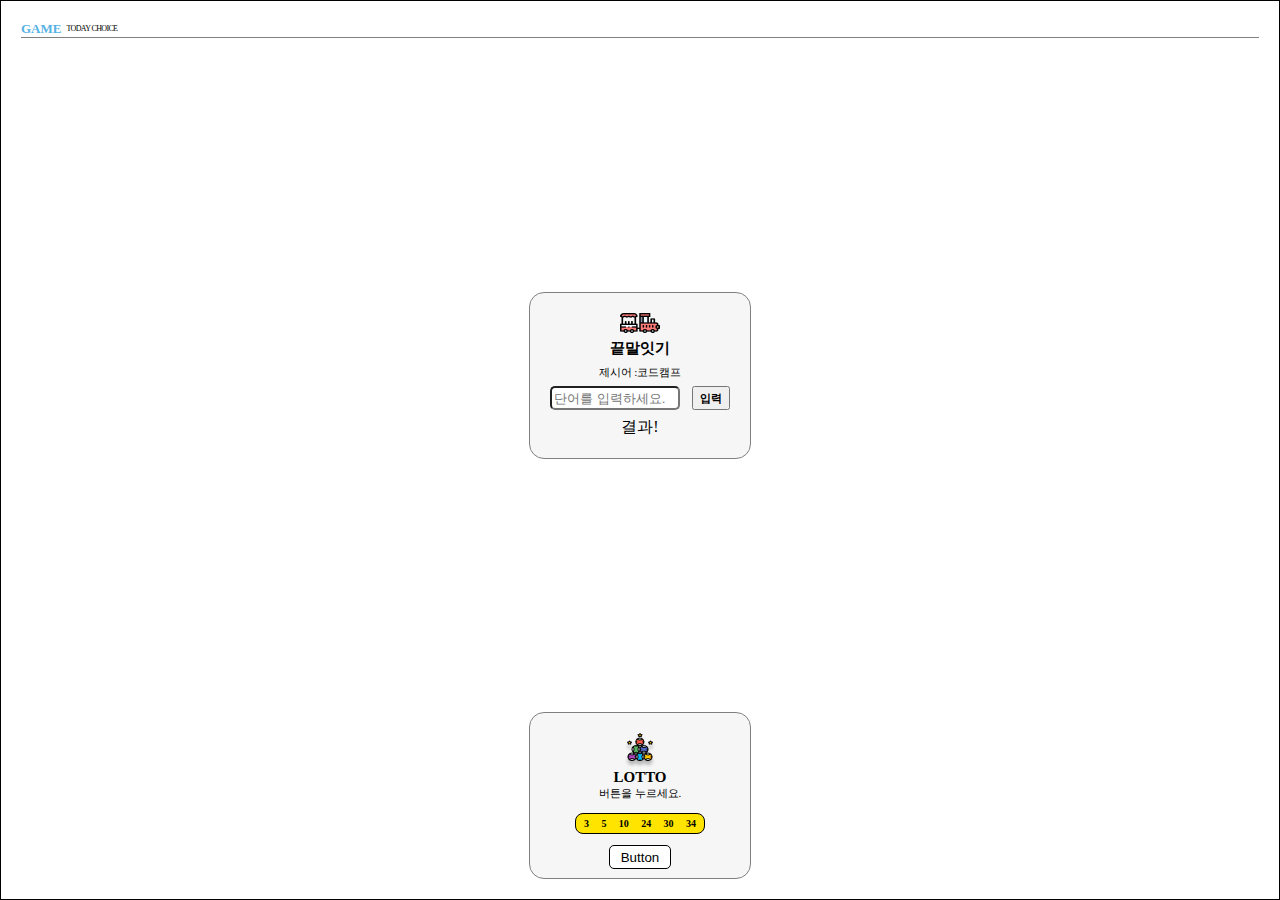
<file: cyworld/game.html>
<!DOCTYPE html>
<html lang="ko">
  <head>
    <title>Game</title>
    <link rel="stylesheet" href="./styles/game.css" />
    <script src="./game.js"></script>
  </head>
  <body>
    <div class="wrapper">
      <div class="wrapper__header">
        <div class="header__title">
          <div class="title">GAME</div>
          <div class="subtitle">TODAY CHOICE</div>
        </div>
        <div class="divideLine"></div>
      </div>
      <div class="game__container">
        <img src="./images/word.png" />
        <div class="game__title">끝말잇기</div>
        <div class="game__subtitle">
          제시어 :<span id="word">코드캠프</span>
        </div>
        <div class="word__text">
          <input class="textbox" id="myword" placeholder="단어를 입력하세요." />
          <button onclick="startWord()" class="search">입력</button>
        </div>
        <div id="result" class="word__results">결과!</div>
      </div>
      <div class="game__container">
        <img src="./images/lotto.png" />
        <div class="game__title">LOTTO</div>
        <div class="game__subtitle">버튼을 누르세요.</div>
        <div class="number__box">
          <div class="number__box__contents">
            <div>3</div>
            <div>5</div>
            <div>10</div>
            <div>24</div>
            <div>30</div>
            <div>34</div>
          </div>
          <!-- <input class="btn" type="button" value="Button" /> -->
          <button class="btn">Button</button>
        </div>
      </div>
    </div>
  </body>
</html>
</file>
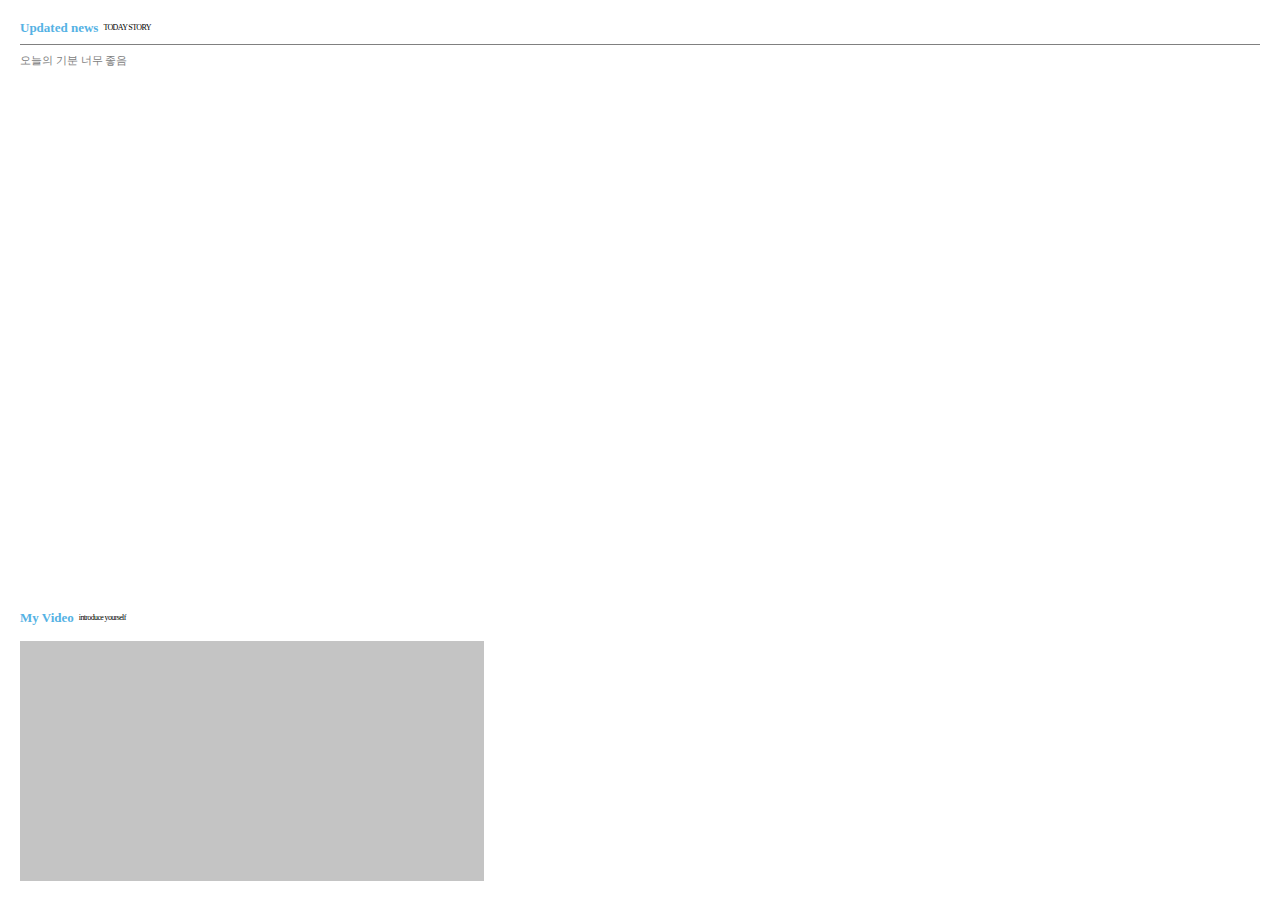
<file: cyworld/home.html>
<!DOCTYPE html>
<html lang="ko">
  <head>
    <title>Home</title>
    <link rel="stylesheet" href="./styles/home.css" />
  </head>
  <body>
    <div class="wrapper">
      <div class="wrapper__header">
        <div class="contents__title">
          <div class="title">Updated news</div>
          <div class="subtitle">TODAY STORY</div>
        </div>
        <div class="divideLine"></div>
        <div class="contents__body">오늘의 기분 너무 좋음</div>
      </div>
      <div class="wrapper__body">
        <div class="contents__title">
          <div class="title">My Video</div>
          <div class="subtitle">introduce yourself</div>
        </div>
        <div class="gray__box"></div>
      </div>
    </div>
  </body>
</html>
</file>
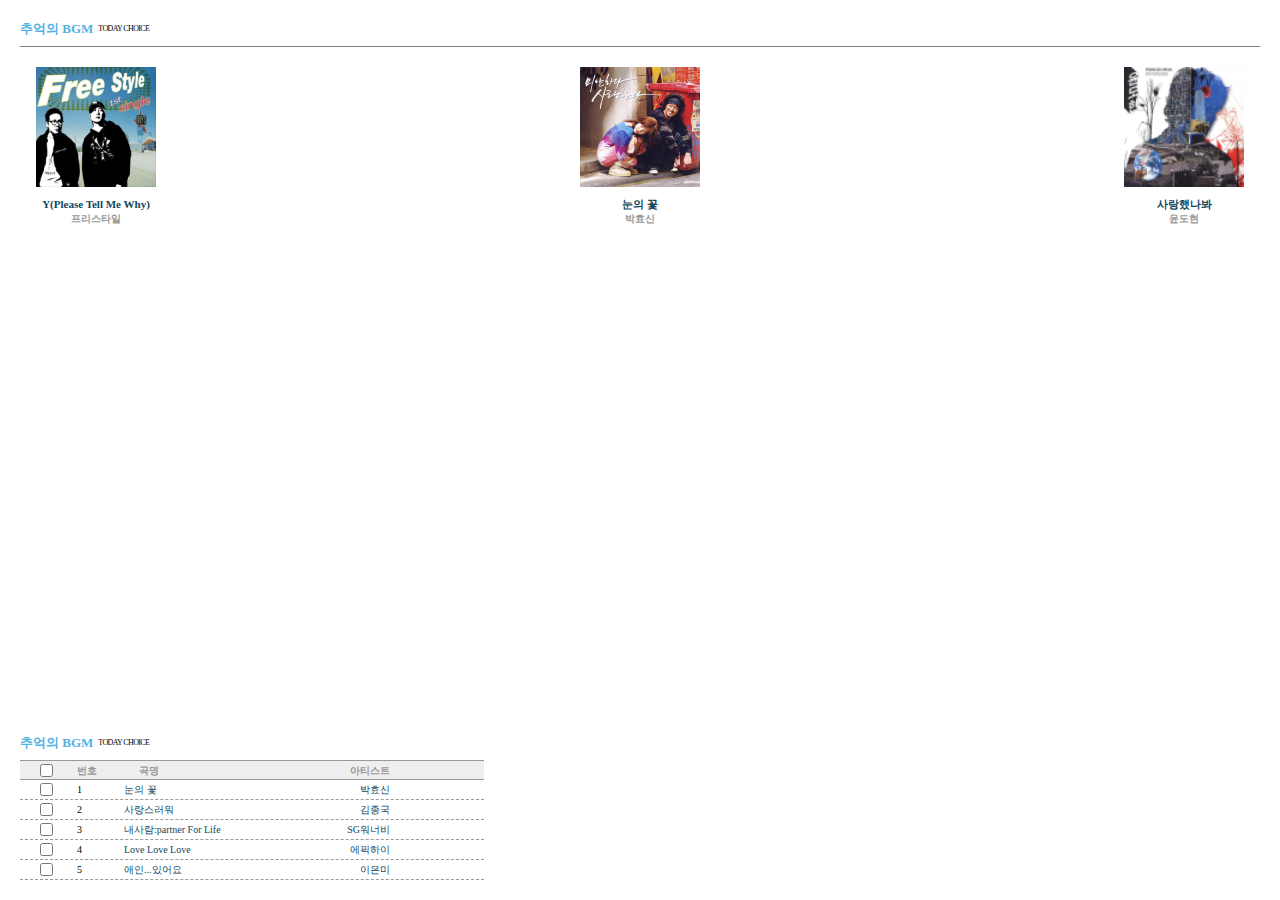
<file: cyworld/jukebox.html>
<!DOCTYPE html>
<html lang="ko">
  <head>
    <title>Document</title>
    <link rel="stylesheet" href="./styles/jukebox.css" />
  </head>
  <body>
    <div class="wrapper">
      <div class="wrapper__header">
        <div class="wrapper__title">
          <div class="title">추억의 BGM</div>
          <div class="subtitle">TODAY CHOICE</div>
        </div>
        <div class="divideLine"></div>
        <div class="album__wrapper">
          <div class="album__wrapper__column">
            <img src="./images/jukebox-01.png" />
            <span class="song__title">Y(Please Tell Me Why)</span>
            <span class="artist">프리스타일</span>
          </div>
          <div class="album__wrapper__column">
            <img src="./images/jukebox-02.png" />
            <span class="song__title">눈의 꽃</span>
            <span class="artist">박효신</span>
          </div>
          <div class="album__wrapper__column">
            <img src="./images/jukebox-03.png" />
            <span class="song__title">사랑했나봐</span>
            <span class="artist">윤도현</span>
          </div>
        </div>
      </div>
      <div class="wrapper__body">
        <div class="wrapper__title">
          <div class="title">추억의 BGM</div>
          <div class="subtitle">TODAY CHOICE</div>
        </div>
        <div class="header__title">
          <div class="header__title__column">
            <input type="checkbox" />
            <span>번호</span>
            <span>곡명</span>
          </div>
          <div class="header__title__column">
            <span>아티스트</span>
          </div>
        </div>
        <div class="header__title__song">
          <div class="header__title__column">
            <input type="checkbox" />
            <span class="number">1</span>
            <span>눈의 꽃</span>
          </div>
          <div class="header__title__column">
            <span>박효신</span>
          </div>
        </div>
        <div class="header__title__song">
          <div class="header__title__column">
            <input type="checkbox" />
            <span class="number">2</span>
            <span>사랑스러워</span>
          </div>
          <div class="header__title__column">
            <span>김종국</span>
          </div>
        </div>
        <div class="header__title__song">
          <div class="header__title__column">
            <input type="checkbox" />
            <span class="number">3</span>
            <span>내사람:partner For Life</span>
          </div>
          <div class="header__title__column">
            <span>SG워너비</span>
          </div>
        </div>
        <div class="header__title__song">
          <div class="header__title__column">
            <input type="checkbox" />
            <span class="number">4</span>
            <span>Love Love Love</span>
          </div>
          <div class="header__title__column">
            <span>에픽하이</span>
          </div>
        </div>
        <div class="header__title__song">
          <div class="header__title__column">
            <input type="checkbox" />
            <span class="number">5</span>
            <span>애인...있어요</span>
          </div>
          <div class="header__title__column">
            <span>이은미</span>
          </div>
        </div>
      </div>
    </div>
  </body>
</html>
</file>
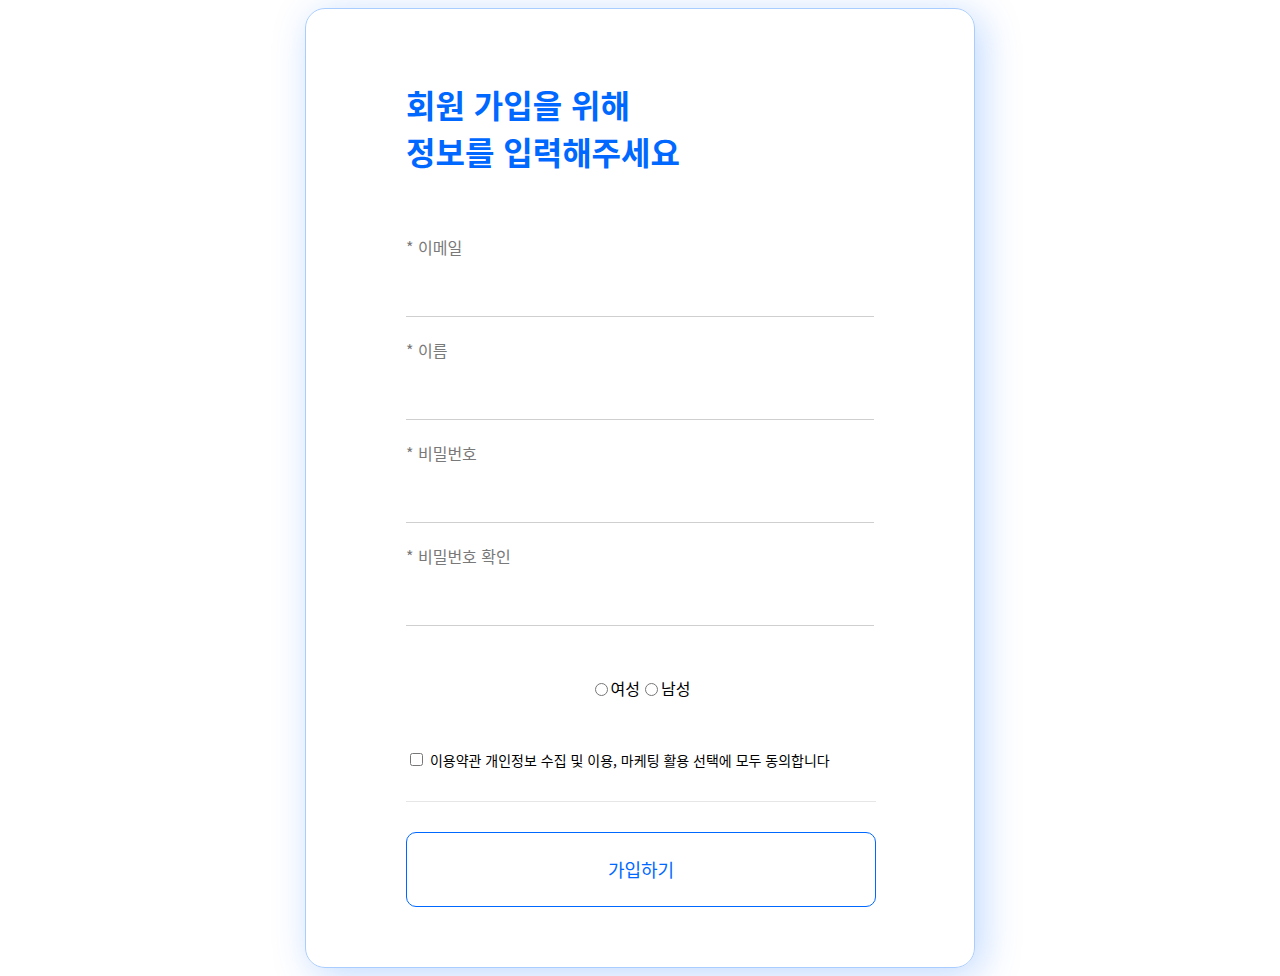
<file: homework/signup.html>
<!DOCTYPE html>
<html lang="ko">
  <head>
    <link rel="stylesheet" href="signup.css" />
    <title>Document</title>
  </head>
  <body>
    <div class="signup__container">
      <div class="signup__screen">
        <div class="signup__title">
          <div>회원 가입을 위해</div>
          <div>정보를 입력해주세요</div>
        </div>

        <form>
          <div class="signup__content">
            <span>* 이메일</span>
            <input type="text" />
          </div>
          <div class="signup__content">
            <span>* 이름</span>
            <input type="text" />
          </div>
          <div class="signup__content">
            <span>* 비밀번호</span>
            <input type="password" />
          </div>
          <div class="signup__content">
            <span>* 비밀번호 확인</span>
            <input type="password" />
          </div>
        </form>

        <div class="gender">
          <input type="radio" name="gender" /> 여성
          <input type="radio" name="gender" /> 남성
        </div>
        <div class="agree">
          <input type="checkbox" /> 이용약관 개인정보 수집 및 이용, 마케팅 활용
          선택에 모두 동의합니다
        </div>
        <div class="border"></div>
        <input class="button" type="button" value="가입하기" />
      </div>
    </div>
  </body>
</html>
</file>
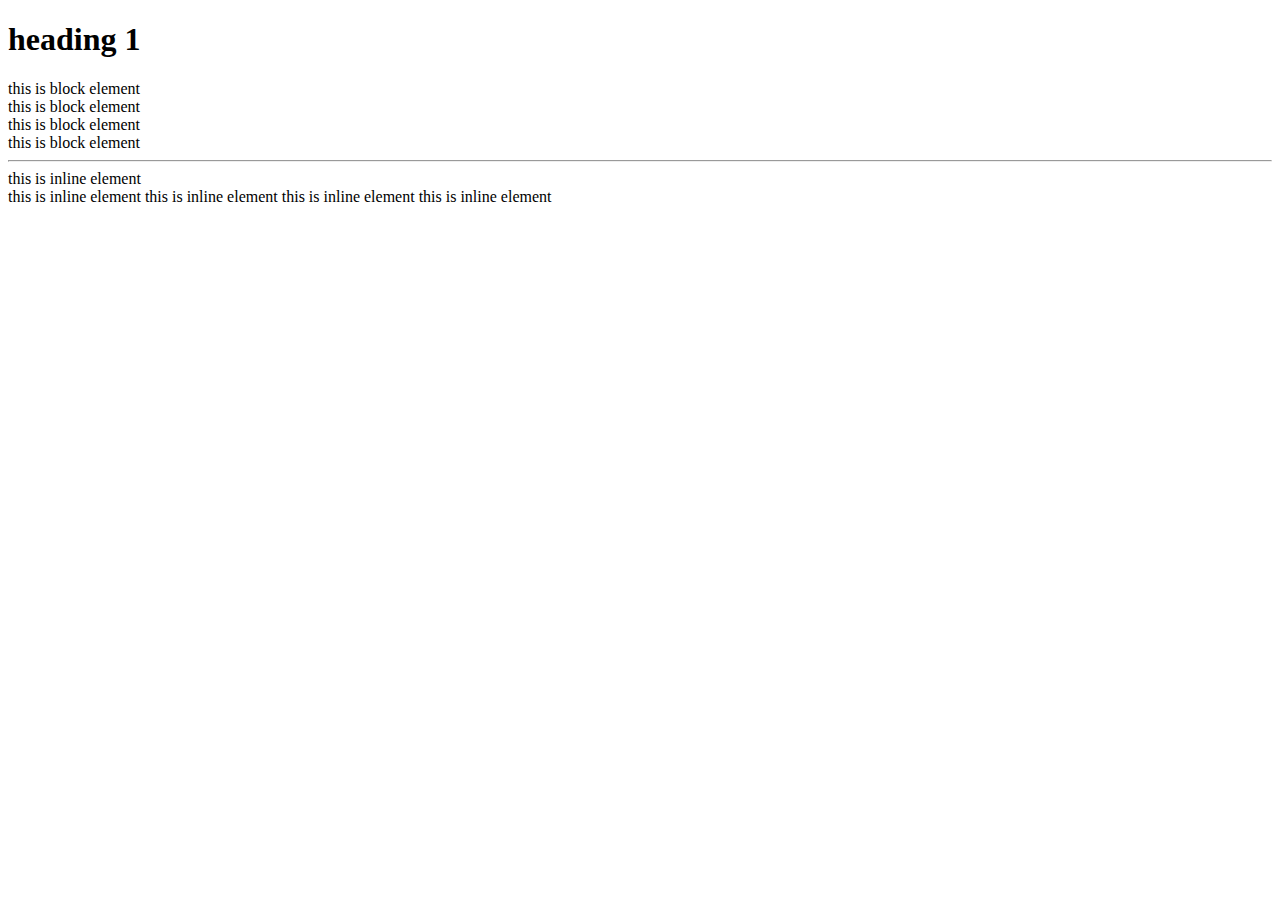
<file: class/01-html/01-tag.html>
<!DOCTYPE html>
<html lang="ko">
  <head>
    <title>Hello World</title>
  </head>
  <body>
    <h1>heading 1</h1>
    <div>this is block element</div>
    <div>this is block element</div>
    <div>this is block element</div>
    <div>this is block element</div>
    <hr />
    <span>this is inline element</span><br />
    <span>this is inline element</span>
    <span>this is inline element</span>
    <span>this is inline element</span>
    <span>this is inline element</span>
  </body>
</html>
</file>
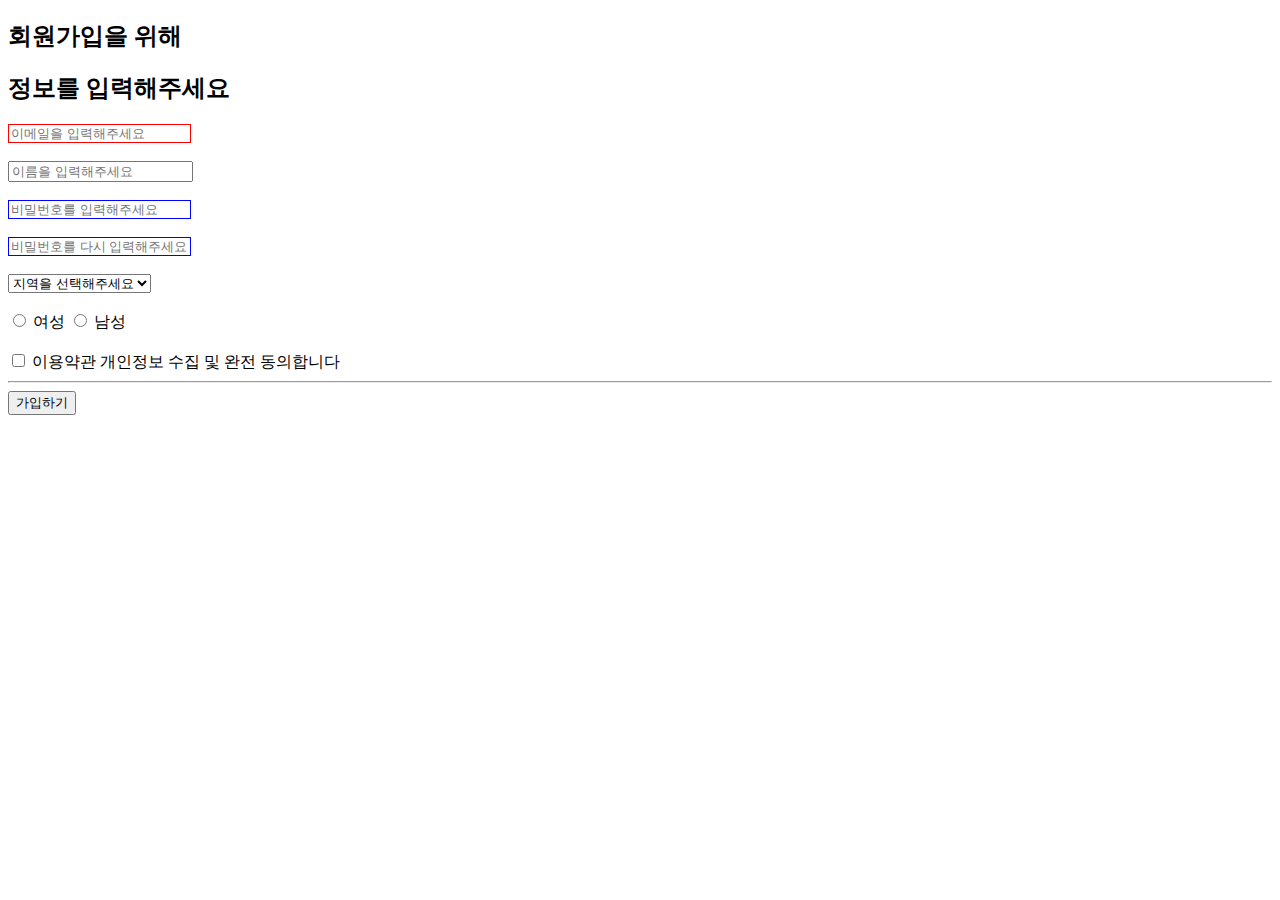
<file: class/01-html/02-signup.html>
<!DOCTYPE html>
<html lang="ko">
  <head>
    <title>회원가입</title>
    <link href="./02-signup.css" rel="stylesheet" />
  </head>
  <body>
    <h2>회원가입을 위해</h2>
    <h2>정보를 입력해주세요</h2>
    <input
      type="text"
      placeholder="이메일을 입력해주세요"
      style="border: 1px solid red"
    /><br /><br />
    <input type="text" placeholder="이름을 입력해주세요" /><br /><br />
    <input
      class="pw"
      type="password"
      placeholder="비밀번호를 입력해주세요"
    /><br /><br />
    <input
      class="pw"
      type="password"
      placeholder="비밀번호를 다시 입력해주세요"
    /><br /><br />
    <select>
      <option disabled="true" selected="true">지역을 선택해주세요</option>
      <option>서울</option>
      <option>경기</option>
      <option>인천</option>
    </select>
    <br /><br />
    <input type="radio" name="gender" /> 여성
    <input type="radio" name="gender" /> 남성 <br /><br />
    <input type="checkbox" /> 이용약관 개인정보 수집 및 완전 동의합니다
    <hr />
    <button>가입하기</button>
    <!-- <input type="button" value="가입하기" /> -->
  </body>
</html>
</file>
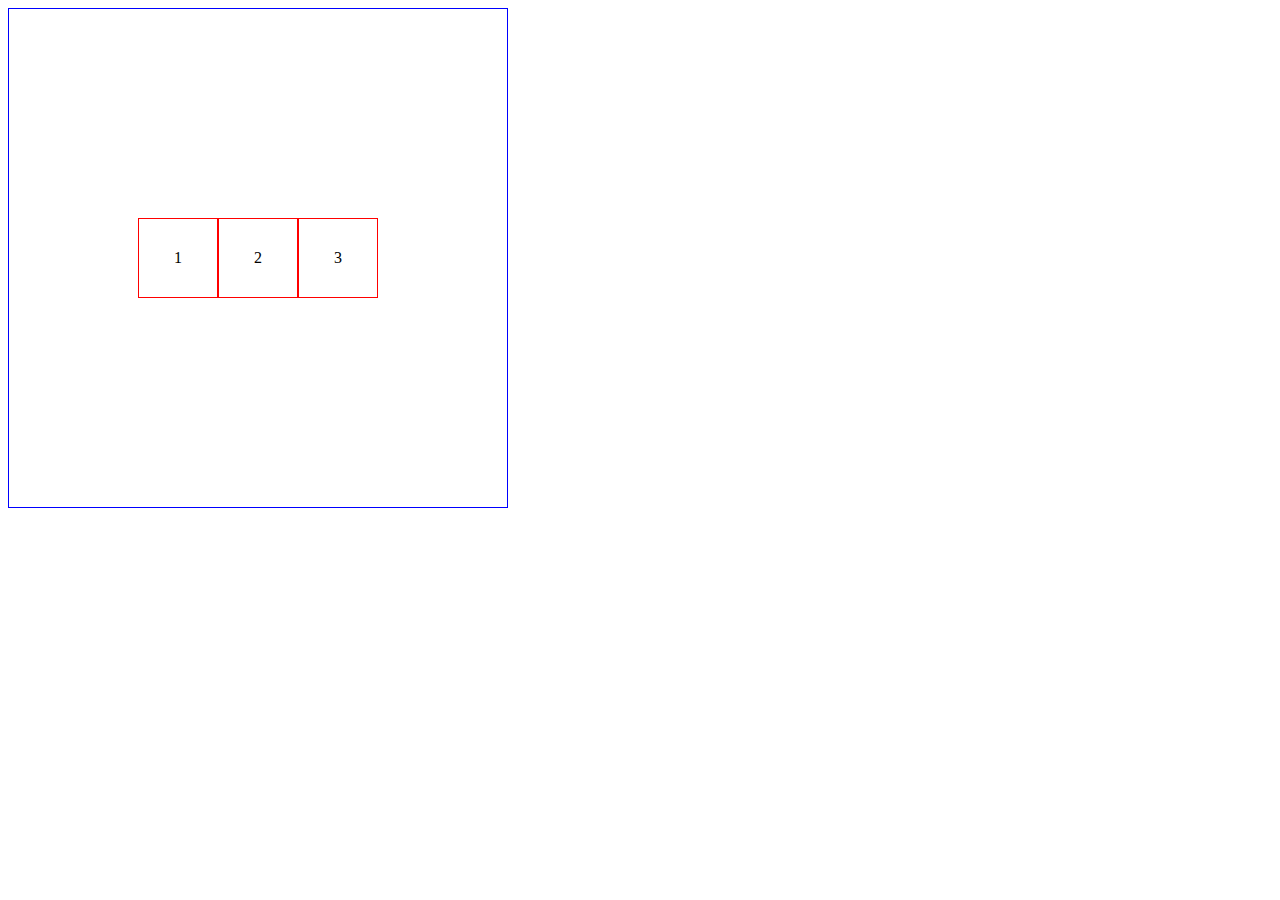
<file: class/02-css/01-boxmodel.html>
<!DOCTYPE html>
<html lang="ko">
  <head>
    <title>Document</title>
    <style>
      * {
        box-sizing: border-box;
      }
      div {
        width: 80px;
        height: 80px;
        border: 1px solid red;
        padding: 10px;
        display: flex;
        flex-direction: row;
        justify-content: center;
        align-items: center;
      }

      .pb {
        width: 500px;
        height: 500px;
        border: 1px solid blue;
      }

      /* #contentBox {
        box-sizing: content-box;
      }
      #borderBox {
        box-sizing: border-box;
      } */
    </style>
  </head>
  <body>
    <!-- <div id="contentBox">박스 1</div>
    <div>박스 2</div>
    <div id="borderBox">박스 3</div> -->

    <div class="pb">
      <div>1</div>
      <div>2</div>
      <div>3</div>
    </div>
  </body>
</html>
</file>
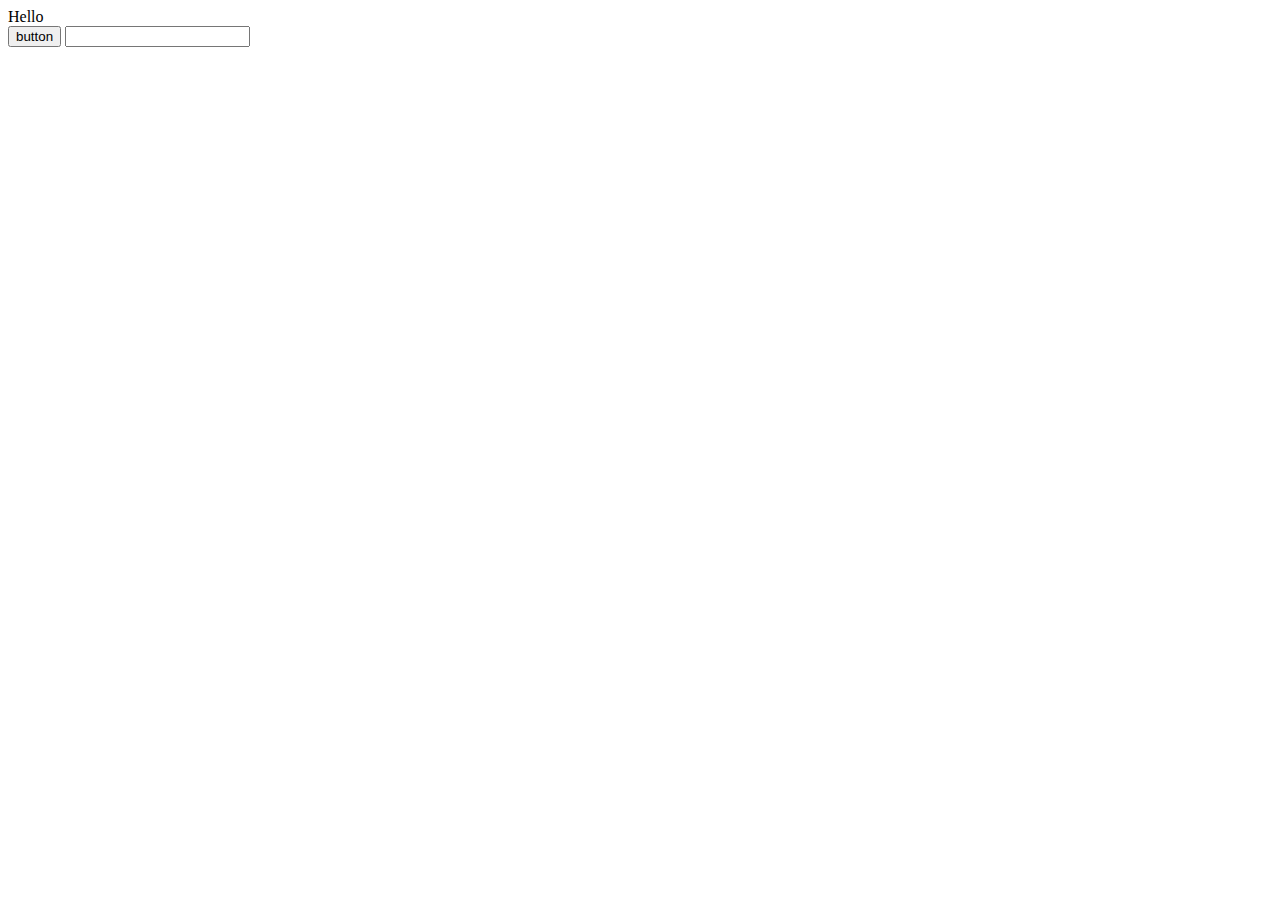
<file: class/03-javascript/04-document.html>
<!DOCTYPE html>
<html lang="ko">
  <head>
    <title>Document</title>
    <script src="./04-document.js"></script>
  </head>
  <body>
    <div id="target">Hello</div>
    <button onclick="greeting()">button</button>
    <input id="input" />
  </body>
</html>
</file>
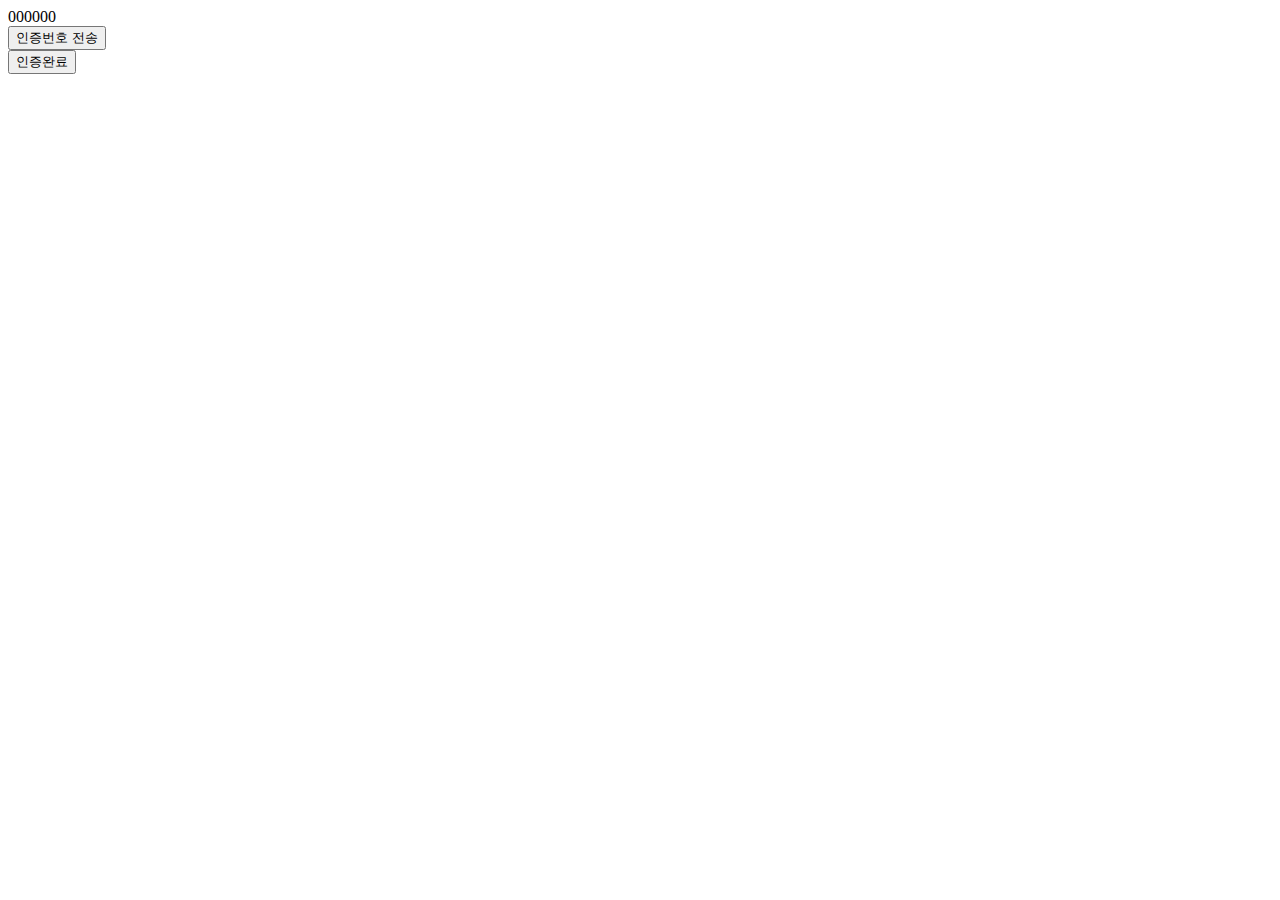
<file: class/03-javascript/06-timer.html>
<!DOCTYPE html>
<html lang="ko">
  <head>
    <title>timer</title>
    <script src="./06-timer.js"></script>
  </head>
  <body>
    <div id="target">000000</div>
    <button onclick="number()">인증번호 전송</button>
    <div id="time"></div>
    <button id="finish">인증완료</button>
  </body>
</html>
</file>
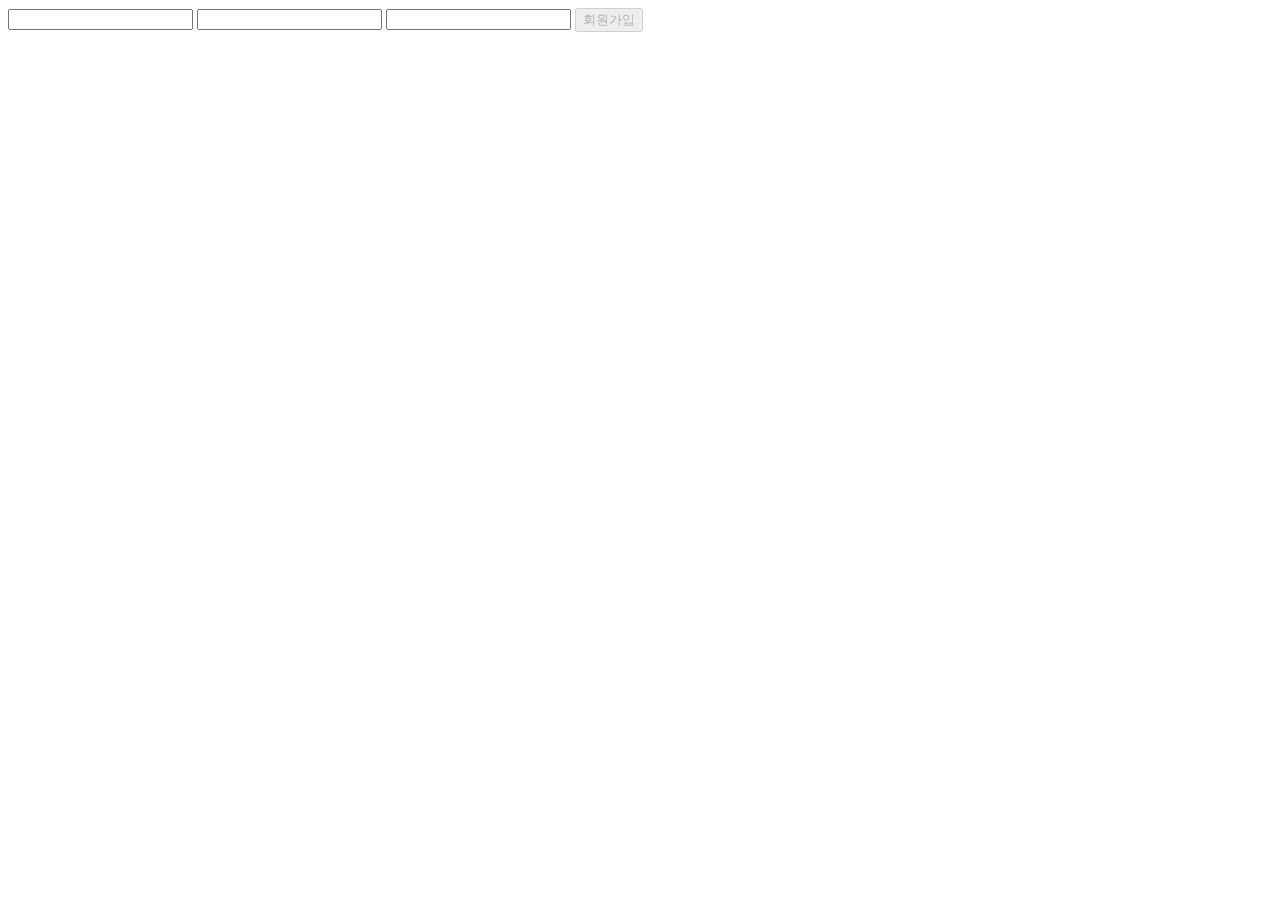
<file: class/03-javascript/07-signup.html>
<!DOCTYPE html>
<html lang="ko">
  <head>
    <title>Document</title>
    <script src="./07-signup.js"></script>
  </head>
  <body>
    <input type="text" id="email" oninput="checkValidation()" />
    <input type="text" id="pw1" oninput="checkValidation()" />
    <input type="text" id="pw2" oninput="checkValidation()" />
    <button id="submit" disabled="true">회원가입</button>
  </body>
</html>
</file>
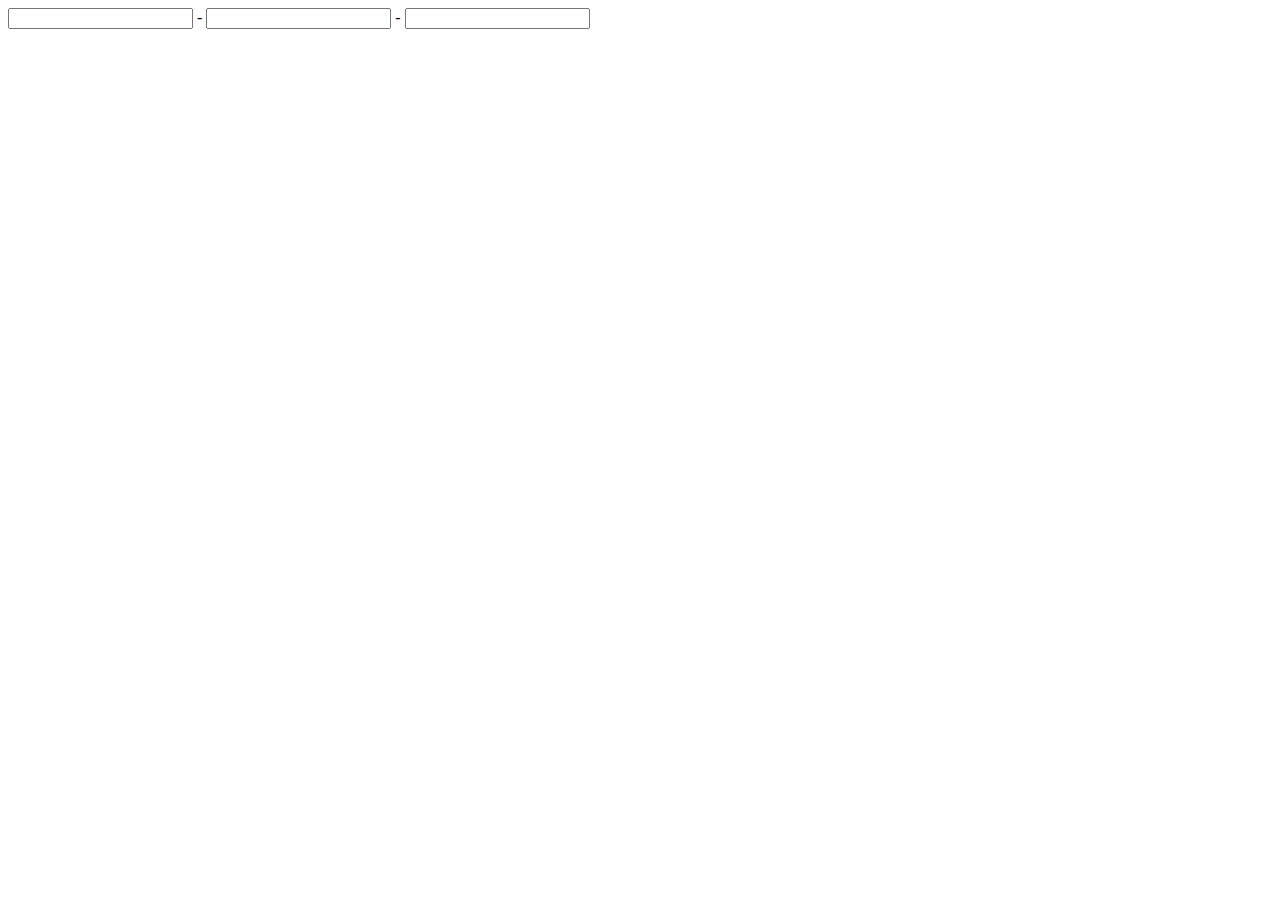
<file: class/03-javascript/08-phone.html>
<!DOCTYPE html>
<html lang="ko">
  <head>
    <title>Document</title>
    <script src="./08-phone.js"></script>
  </head>
  <body>
    <input type="text" id="p1" oninput="changeFocus1()" maxlength="3" />
    -
    <input type="text" id="p2" oninput="changeFocus2()" maxlength="4" />
    -
    <input type="text" id="p3" maxlength="4" />
  </body>
</html>
</file>
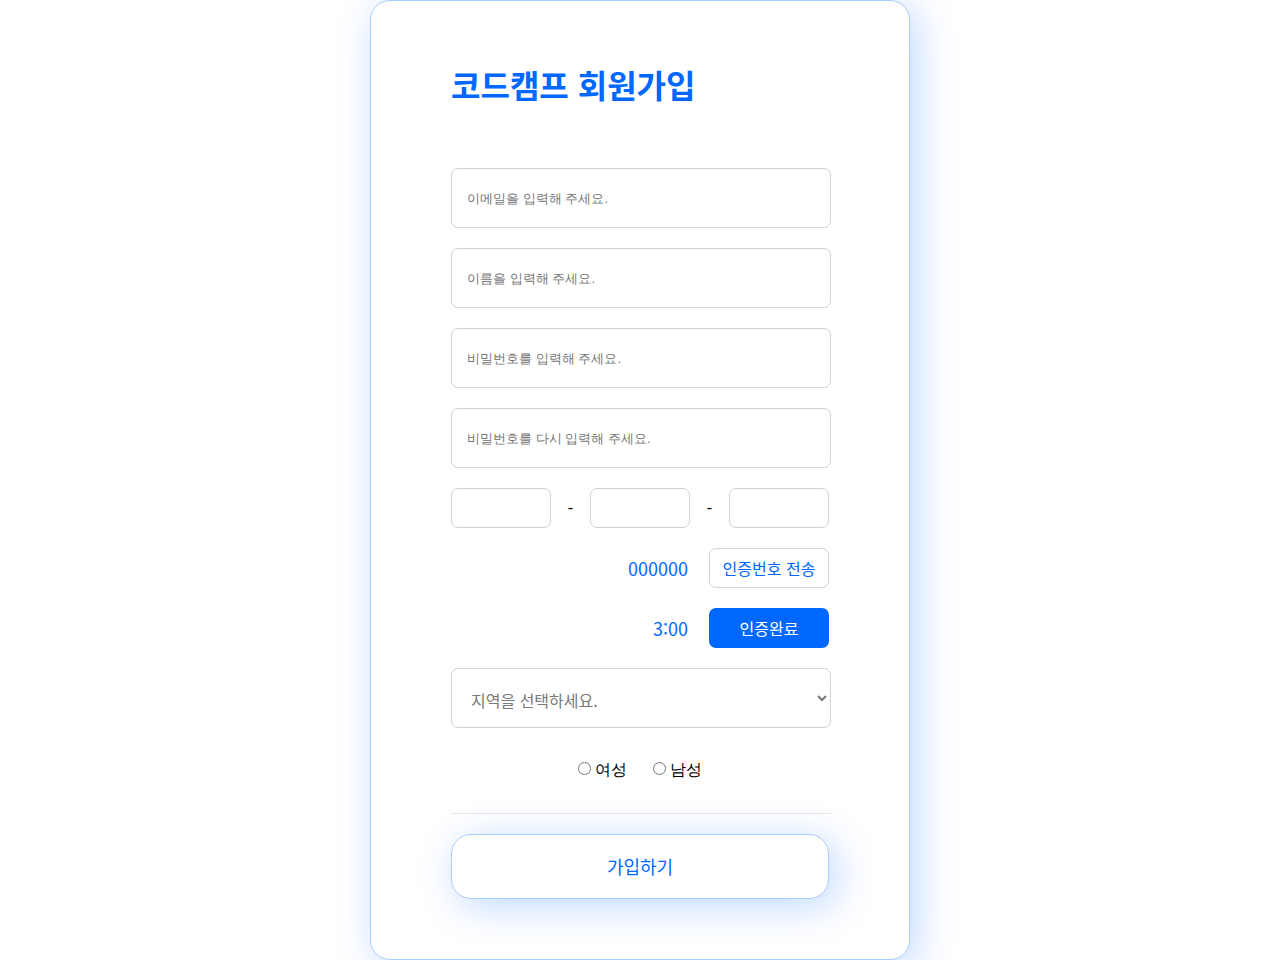
<file: class/final/final.html>
<!DOCTYPE html>
<html lang="ko">
  <head>
    <title>Final</title>
    <link rel="stylesheet" href="./final.css" />
    <script src="./final.js"></script>
  </head>
  <body>
    <div class="wrapper">
      <div class="wrapper__title">코드캠프 회원가입</div>

      <div class="wrapper__items">
        <input
          type="text"
          class="wrapper__item"
          placeholder="이메일을 입력해 주세요."
        />
        <input
          type="text"
          class="wrapper__item"
          placeholder="이름을 입력해 주세요."
        />
        <input
          type="password"
          class="wrapper__item"
          placeholder="비밀번호를 입력해 주세요."
        />
        <input
          type="password"
          class="wrapper__item"
          placeholder="비밀번호를 다시 입력해 주세요."
        />
      </div>

      <div class="validation">
        <div class="validation__row row__phone">
          <input
            type="text"
            class="row__phone__number"
            id="p1"
            oninput="changeFocus1()"
            maxlength="3"
          />
          <div>-</div>
          <input
            class="row__phone__number"
            id="p2"
            oninput="changeFocus2()"
            maxlength="4"
          />
          <div>-</div>
          <input class="row__phone__number" id="p3" maxlength="4" />
        </div>
        <div class="validation__row">
          <div id="target" class="validation__row__number">000000</div>
          <input
            onclick="number()"
            class="validation__btn"
            type="button"
            value="인증번호 전송"
          />
        </div>
        <div class="validation__row">
          <div id="time" class="validation__row__timer">3:00</div>
          <input
            id="finish"
            class="validation__complete__btn"
            type="button"
            value="인증완료"
          />
        </div>
      </div>
      <div>
        <select class="region">
          <option disabled="true" selected="true">지역을 선택하세요.</option>
          <option>서울</option>
          <option>인천</option>
          <option>경기</option>
        </select>
      </div>
      <div class="wrapper__radio">
        <div class="radio__gender">
          <input type="radio" name="gender" />
          <label>여성</label>
        </div>
        <div class="radio__gender">
          <input type="radio" name="gender" />
          <label>남성</label>
        </div>
      </div>
      <div class="divideLine"></div>
      <input
        disabled="true"
        class="signup__btn"
        type="button"
        value="가입하기"
      />
    </div>
  </body>
</html>
</file>
<file: cyworld/styles/game.css>
* {
  box-sizing: border-box;
  margin: 0px;
}

html,
body {
  width: 100%;
  height: 100%;
}

.wrapper {
  width: 100%;
  height: 100%;
  padding: 20px;
  display: flex;
  flex-direction: column;
  align-items: center;
  justify-content: space-between;
  border: 1px solid black;
}

.wrapper__header {
  width: 100%;
  display: flex;
  flex-direction: column;
}

.header__title {
  display: flex;
  flex-direction: row;
  align-items: center;
}

.title {
  color: #55b2e4;
  font-size: 13px;
  font-weight: 700;
}

.subtitle {
  padding-left: 5px;

  font-family: "Sci Fied Bitmap";
  font-style: normal;
  font-weight: 400;
  font-size: 8px;
  line-height: 8px;
  /* identical to box height */

  text-align: justify;
  letter-spacing: -0.08em;

  color: #000000;
}

.divideLine {
  width: 100%;
  border-top: 1px solid gray;
}

.game__container {
  width: 222px;
  height: 167px;
  border: 1px solid gray;
  border-radius: 15px;
  display: flex;
  flex-direction: column;
  align-items: center;
  justify-content: space-between;
  padding: 20px;
  background-color: #f6f6f6;
}

.game__title {
  font-size: 15px;
  font-weight: 900;
}

.game__subtitle {
  font-size: 11px;
}

.word__result {
  font-size: 11px;
  font-weight: 700;
}

.word__text {
  width: 100%;
  display: flex;
  flex-direction: row;
  justify-content: space-between;
}

.textbox {
  width: 130px;
  height: 24px;
  border-radius: 5px;
}

.search {
  font-size: 11px;
  font-weight: 700;
  width: 38px;
  height: 24px;
}

.number__box {
  display: flex;
  flex-direction: column;
  justify-content: center;
  align-items: center;
  margin-top: 12px;
}

.number__box__contents {
  width: 130px;
  height: 21px;
  background: #ffe400;
  border: 1px solid #000000;
  border-radius: 8px;
  font-family: "Malgun Gothic";
  font-style: normal;
  font-weight: 700;
  font-size: 10px;
  line-height: 13px;
  text-align: center;

  padding: 3px 8px;
  margin-bottom: 11px;

  display: flex;
  flex-direction: row;
  justify-content: space-between;
}

.btn {
  width: 62px;
  height: 24px;

  background: #ffffff;
  border: 1px solid #000000;
  border-radius: 5px;

  cursor: pointer;
}
</file>
<file: cyworld/styles/home.css>
* {
  box-sizing: border-box;
  margin: 0px;
}

html,
body {
  width: 100%;
  height: 100%;
}

.wrapper {
  width: 100%;
  height: 100%;
  padding: 20px;
  display: flex;
  flex-direction: column;
  justify-content: space-between;
}

.wrapper__header {
  width: 100%;
  height: 48px;
  display: flex;
  flex-direction: column;
  justify-content: space-between;
}

.contents__title {
  display: flex;
  flex-direction: row;
  align-items: center;
}

.title {
  color: #55b2e4;
  font-size: 13px;
  font-weight: 700;
}

.subtitle {
  padding-left: 5px;

  font-family: "Sci Fied Bitmap";
  font-style: normal;
  font-weight: 400;
  font-size: 8px;
  line-height: 8px;
  /* identical to box height */

  text-align: justify;
  letter-spacing: -0.08em;

  color: #000000;
}

.divideLine {
  width: 100%;
  border-top: 1px solid gray;
}

.contents__body {
  font-size: 11px;
  color: gray;
}

.wrapper__body {
  width: 100%;
  height: 270px;
}

.gray__box {
  margin-top: 15px;
  margin-bottom: 26px;
  width: 464px;
  height: 240px;
  background: #c4c4c4;
}
</file>
<file: cyworld/styles/jukebox.css>
* {
  box-sizing: border-box;
  margin: 0px;
}

html,
body {
  width: 100%;
  height: 100%;
}

.wrapper {
  width: 100%;
  height: 100%;
  padding: 20px;
  display: flex;
  flex-direction: column;
  align-items: center;
  justify-content: space-between;
}

.wrapper__header {
  width: 100%;
  display: flex;
  flex-direction: column;
}

.wrapper__title {
  display: flex;
  flex-direction: row;
  align-items: center;
  margin-bottom: 8px;
}

.title {
  color: #55b2e4;
  font-size: 13px;
  font-weight: 700;
}

.subtitle {
  padding-left: 5px;

  font-family: "Sci Fied Bitmap";
  font-style: normal;
  font-weight: 400;
  font-size: 8px;
  line-height: 8px;
  /* identical to box height */

  text-align: justify;
  letter-spacing: -0.08em;

  color: #000000;
}

.divideLine {
  width: 100%;
  border-top: 1px solid gray;
}

.album__wrapper {
  width: 100%;
  padding: 20px 16px;
  display: flex;
  flex-direction: row;
  justify-content: space-between;
}

.album__wrapper__column {
  display: flex;
  flex-direction: column;
  justify-content: center;
  align-items: center;
}

.album__wrapper__column img {
  width: 120px;
  height: 120px;
  margin-bottom: 10px;
}

.song__title {
  font-family: "Malgun Gothic";
  font-style: normal;
  font-weight: 700;
  font-size: 11px;
  line-height: 15px;
  /* identical to box height */

  text-align: center;

  color: #0f465e;
}

.artist {
  font-family: "Malgun Gothic";
  font-style: normal;
  font-weight: 700;
  font-size: 10px;
  line-height: 13px;
  text-align: center;

  color: #999999;
}

.wrapper__body {
  width: 100%;
  display: flex;
  flex-direction: column;
}

.header__title {
  width: 464px;
  height: 20px;
  background: #eeeeee;
  border-top: 1px solid #999999;
  border-bottom: 1px solid #999999;

  display: flex;
  flex-direction: row;
  justify-content: space-between;

  padding: 4px 76px 4px 20px;

  font-family: "Malgun Gothic";
  font-style: normal;
  font-weight: 700;
  font-size: 10px;
  line-height: 13px;

  color: #999999;
}

.header__title__column {
  display: flex;
  flex-direction: row;
  justify-content: space-between;
  align-items: center;
}

.header__title__column > span {
  margin: 0px 18px 0px 24px;
}

.header__title__song {
  width: 464px;
  height: 20px;
  border-bottom: 1px dashed #999999;

  display: flex;
  flex-direction: row;
  justify-content: space-between;

  padding: 4px 76px 4px 20px;

  font-family: "Malgun Gothic";
  font-style: normal;
  font-weight: 400;
  font-size: 10px;
  line-height: 13px;

  color: #0f465e;
}

.header__title__song .header__title__column .number {
  font-family: "Malgun Gothic";
  font-style: normal;
  font-weight: 400;
  font-size: 10px;
  line-height: 13px;
  text-align: center;

  color: #000000;
}
</file>
<file: homework/signup.css>
.signup__container {
  display: flex;
  justify-content: center;
  align-items: center;
}

.signup__screen {
  box-sizing: border-box;
  width: 670px;
  height: 960px;
  border: 1px solid #aacdff;
  box-shadow: 7px 7px 39px rgba(0, 104, 255, 0.25);
  border-radius: 20px;
  padding: 72px 100px;
}

.signup__title {
  font-family: "Noto Sans CJK KR";
  font-style: normal;
  font-weight: 700;
  font-size: 32px;
  line-height: 47px;
  color: #0068ff;
  margin-bottom: 60px;
}

.signup__content {
  display: flex;
  flex-direction: column;
  margin-bottom: 21px;
}

.signup__content span {
  font-family: "Noto Sans CJK KR";
  font-style: normal;
  font-weight: 400;
  font-size: 16px;
  line-height: 24px;
  /* identical to box height */
  color: #797979;
}

.signup__content input {
  margin-top: 40px;
  border: none;
  border-bottom: 1px solid #cfcfcf;
  transition: border-color 0.3s ease-in-out;
}

.signup__content input:focus {
  border-bottom: 1px solid #0068ff;
  outline: none;
}

.gender {
  margin: 50px 0px;
  display: flex;
  justify-content: center;
  align-items: center;

  font-family: "Noto Sans CJK KR";
  font-style: normal;
  font-weight: 400;
  font-size: 16px;
  line-height: 24px;
  /* identical to box height */

  color: #000000;
}

.agree {
  font-family: "Noto Sans CJK KR";
  font-style: normal;
  font-weight: 400;
  font-size: 14px;
  line-height: 21px;
  /* identical to box height */

  color: #000000;
}

.border {
  width: 470px;
  height: 1px;

  background: #e6e6e6;
  margin: 30px 0px;
}

.button {
  width: 470px;
  height: 75px;

  background: #ffffff;
  border: 1px solid #0068ff;
  border-radius: 10px;

  font-family: "Noto Sans CJK KR";
  font-style: normal;
  font-weight: 400;
  font-size: 18px;
  line-height: 27px;
  /* identical to box height */

  text-align: center;

  color: #0068ff;
}
</file>
<file: class/01-html/02-signup.css>
.pw {
  border: 1px solid blue;
}
</file>
<file: class/final/final.css>
* {
  box-sizing: border-box;
  margin: 0px;
}

html,
body {
  width: 100%;
  height: 100%;
}

body {
  display: flex;
  flex-direction: row;
  justify-content: center;
  /* align-items: center; */
}

.wrapper {
  width: 540px;
  height: 960px;

  display: flex;
  flex-direction: column;
  justify-content: center;

  background: #ffffff;
  border: 1px solid #aacdff;
  box-shadow: 7px 7px 39px rgba(0, 104, 255, 0.25);
  border-radius: 20px;

  padding: 60px 80px;
}

.wrapper__title {
  font-family: "Noto Sans CJK KR";
  font-style: normal;
  font-weight: 700;
  font-size: 32px;
  line-height: 47px;

  color: #0068ff;

  margin-bottom: 60px;
}

.wrapper__items {
  display: flex;
  flex-direction: column;
}

.wrapper__item {
  width: 380px;
  height: 60px;

  background: #ffffff;
  border: 1px solid #d2d2d2;
  border-radius: 7px;

  margin-bottom: 20px;
  padding: 18px 15px;

  outline: none;
  transition: border-color 0.3s ease-in-out;
}

.wrapper__item:focus {
  border: 1px solid #aacdff;
}

.validation {
  display: flex;
  flex-direction: column;
  justify-content: flex-end;
}

.validation__row {
  width: 100%;

  display: flex;
  flex-direction: row;
  justify-content: flex-end;
  align-items: center;

  margin-bottom: 20px;
}

.row__phone {
  width: 100%;

  display: flex;
  flex-direction: row;
  justify-content: space-between;
  align-items: center;

  margin-bottom: 20px;
}

.row__phone__number {
  width: 100px;
  height: 40px;
  left: 768px;
  top: 605px;

  background: #ffffff;
  border: 1px solid #d2d2d2;
  border-radius: 7px;

  outline: none;
}

.row__phone__number:focus {
  border: 1px solid #aacdff;
}

.validation__row__number,
.validation__row__timer {
  margin-right: 21px;

  font-family: "Noto Sans CJK KR";
  font-style: normal;
  font-weight: 400;
  font-size: 18px;
  line-height: 27px;
  /* identical to box height */

  text-align: right;

  color: #0068ff;
}

.validation__btn {
  width: 120px;
  height: 40px;

  background: #ffffff;
  border: 1px solid #d2d2d2;
  border-radius: 7px;

  font-family: "Noto Sans CJK KR";
  font-style: normal;
  font-weight: 400;
  font-size: 16px;
  line-height: 24px;
  /* identical to box height */

  text-align: center;

  color: #0068ff;

  cursor: pointer;
}

.validation__complete__btn {
  width: 120px;
  height: 40px;
  background: #0068ff;
  border-radius: 7px;

  font-family: "Noto Sans CJK KR";
  font-style: normal;
  font-weight: 400;
  font-size: 16px;
  line-height: 24px;
  text-align: center;

  color: #ffffff;

  border: none;

  cursor: pointer;
}

.region {
  width: 380px;
  height: 60px;

  background: #ffffff;
  border: 1px solid #d2d2d2;
  border-radius: 7px;

  font-family: "Noto Sans CJK KR";
  font-style: normal;
  font-weight: 400;
  font-size: 16px;
  line-height: 24px;
  /* identical to box height */

  color: #797979;

  padding: 18px 15px;

  cursor: pointer;
}

.wrapper__radio {
  display: flex;
  flex-direction: row;
  justify-content: space-evenly;

  margin: 32px 0px;
  padding: 0px 100px;
}

.divideLine {
  width: 380px;
  height: 1px;

  background: #e6e6e6;

  margin-bottom: 20px;
}

.signup__btn {
  width: 100%;
  height: 75px;

  background: #ffffff;
  border: 1px solid #aacdff;
  box-shadow: 7px 7px 39px rgba(0, 104, 255, 0.25);
  border-radius: 20px;

  font-family: "Noto Sans CJK KR";
  font-style: normal;
  font-weight: 400;
  font-size: 18px;
  line-height: 27px;
  /* identical to box height */

  text-align: center;

  color: #0068ff;

  cursor: pointer;
}
</file>
